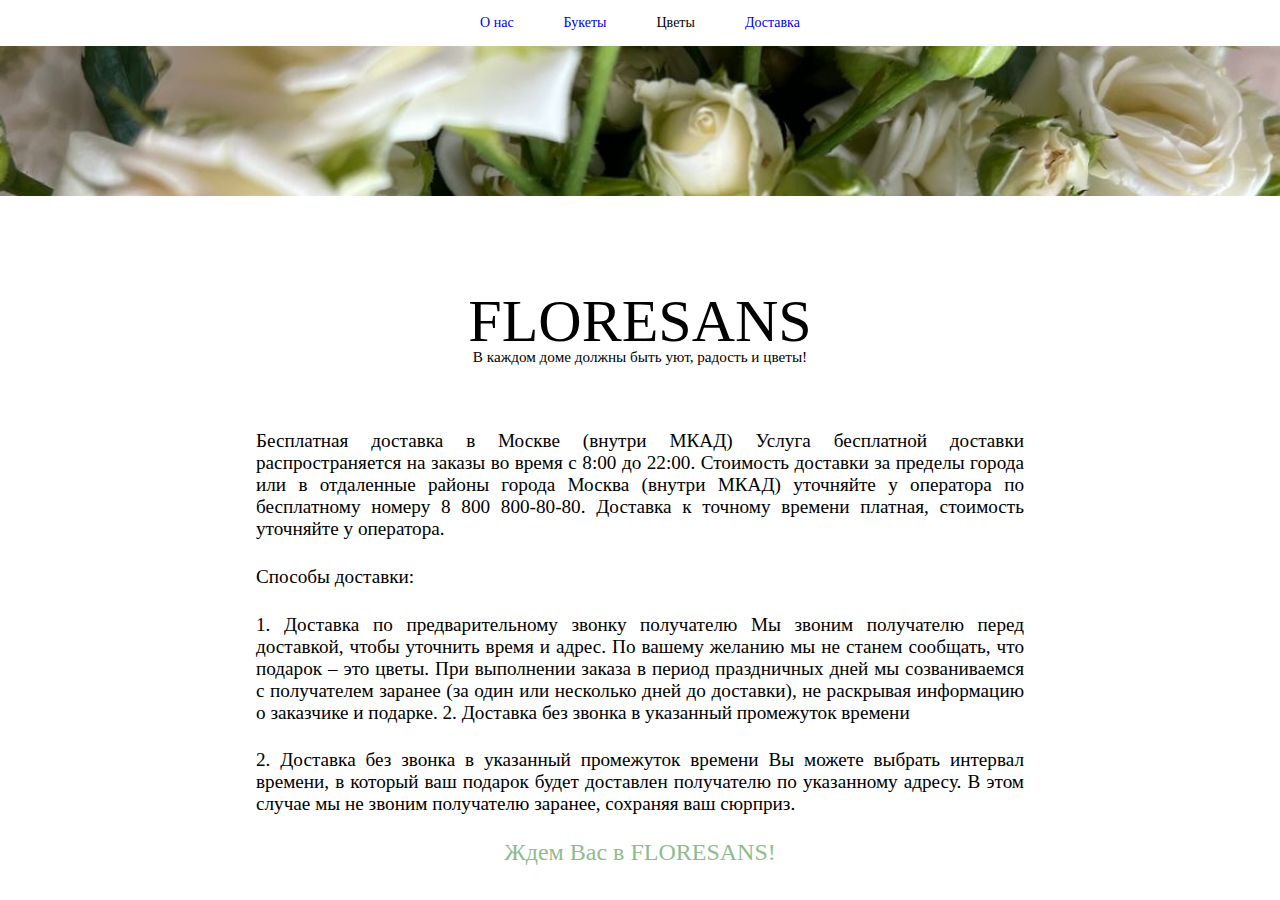
<file: delivery/delivery.html>
<!DOCTYPE html>
<html lang="en">
<head>
    <link href="delivery.css" rel="stylesheet">
    <meta charset="UTF-8">
    <meta name="viewport" content="width=device-width, initial-scale=1.0">
    <!--Библиотека jQuery-->
<script src="https://code.jquery.com/jquery-3.6.0.min.js"></script>

<!--Готовый скрипт корзины-->
<script defer src="https://lk.easynetshop.ru/frontend/v5/ens-d2212e03.js"></script>

<!--Стили элементов для корзины-->
<link href="https://lk.easynetshop.ru/frontend/v5/ens-d2212e03.css" rel="stylesheet">
    <title>delivery</title>
</head>
<body>
    
    <div class="desktop-1">

        <div class="nav_bar">
  
            <div class="drop" ><a href="/support/support.html">О нас</a></div>
  
            <div class="drop"><a href="/bouquets/bouquets.html">Букеты</a>
            </div>
  
            <div class="drop"><a >Цветы</a>
                <div class="nav_categories">
                    <div class="column1">
                        <a class="nav_links_action" href="/flowers/flowers_rose.html">Розы</a>
                        <a class="nav_links_advent" href="/flowers/flowers_pion.html">Пионы</a>
                        <a class="nav_links_race" href="/flowers/flowers_hrizantem.html">Хризантемы</a>
                        <a class="nav_links_fight" href="/flowers/flowers_lilia.html">Лилии</a>
                    </div>
  
                    <div class="column2">
                        <a class="nav_links_shooter" href="/flowers/flowers_tulpan.html">Тюльпаны</a>
                        <a class="nav_links_role" href="/flowers/flowers_gortenzia.html">Гортензии</a>
                        <a class="nav_links_horror" href="/flowers/flowers_gvozdica.html">Гвоздики</a>
                        <a class="nav_links_sport" href="/flowers/flowers_gladiolus.html">Гладиолусы</a>
                    </div>
                </div>
            </div>
          
            <div class="drop"><a href="/delivery/delivery.html">Доставка</a>
            </div>
  
        </div>
        <div class="linephoto">
        </div>
    

    <div class="divsub">
      <div class="subtitle">
        <a href="/index.html">FLORESANS</a>
      </div>

      <div class="phrase">
      <p> В каждом доме должны быть уют, радость и цветы! </p>
      </div>

      <div class=" about">
        <p> Бесплатная доставка в Москве (внутри МКАД)
            Услуга бесплатной доставки распространяется на заказы во время с 8:00 до 22:00.
            Стоимость доставки за пределы города или в отдаленные районы города Москва (внутри МКАД) 
            уточняйте у оператора по бесплатному номеру 8 800 800-80-80.
            Доставка к точному времени платная, стоимость уточняйте у оператора.</p>
      </div>

      <div class="about2">
        <p> Способы доставки:</p>
    </div>

    <div class="about3">
        <p> 1. Доставка по предварительному звонку получателю
            Мы звоним получателю перед доставкой, чтобы уточнить время и адрес. По вашему желанию мы не станем сообщать, что подарок – это цветы.
            При выполнении заказа в период праздничных дней мы созваниваемся с получателем заранее (за один или несколько дней до доставки), не раскрывая информацию о заказчике и подарке.
            2. Доставка без звонка в указанный промежуток времени</p>
    </div>
    <div class="about4">
        <p> 2. Доставка без звонка в указанный промежуток времени
            Вы можете выбрать интервал времени, в который ваш подарок будет доставлен получателю по указанному адресу.
            В этом случае мы не звоним получателю заранее, сохраняя ваш сюрприз.</p>
    </div>

    <div class="about5">
        <p> Ждем Вас в FLORESANS!</p>
    </div>
    </div>
        
      
</body>
</html>
</file>
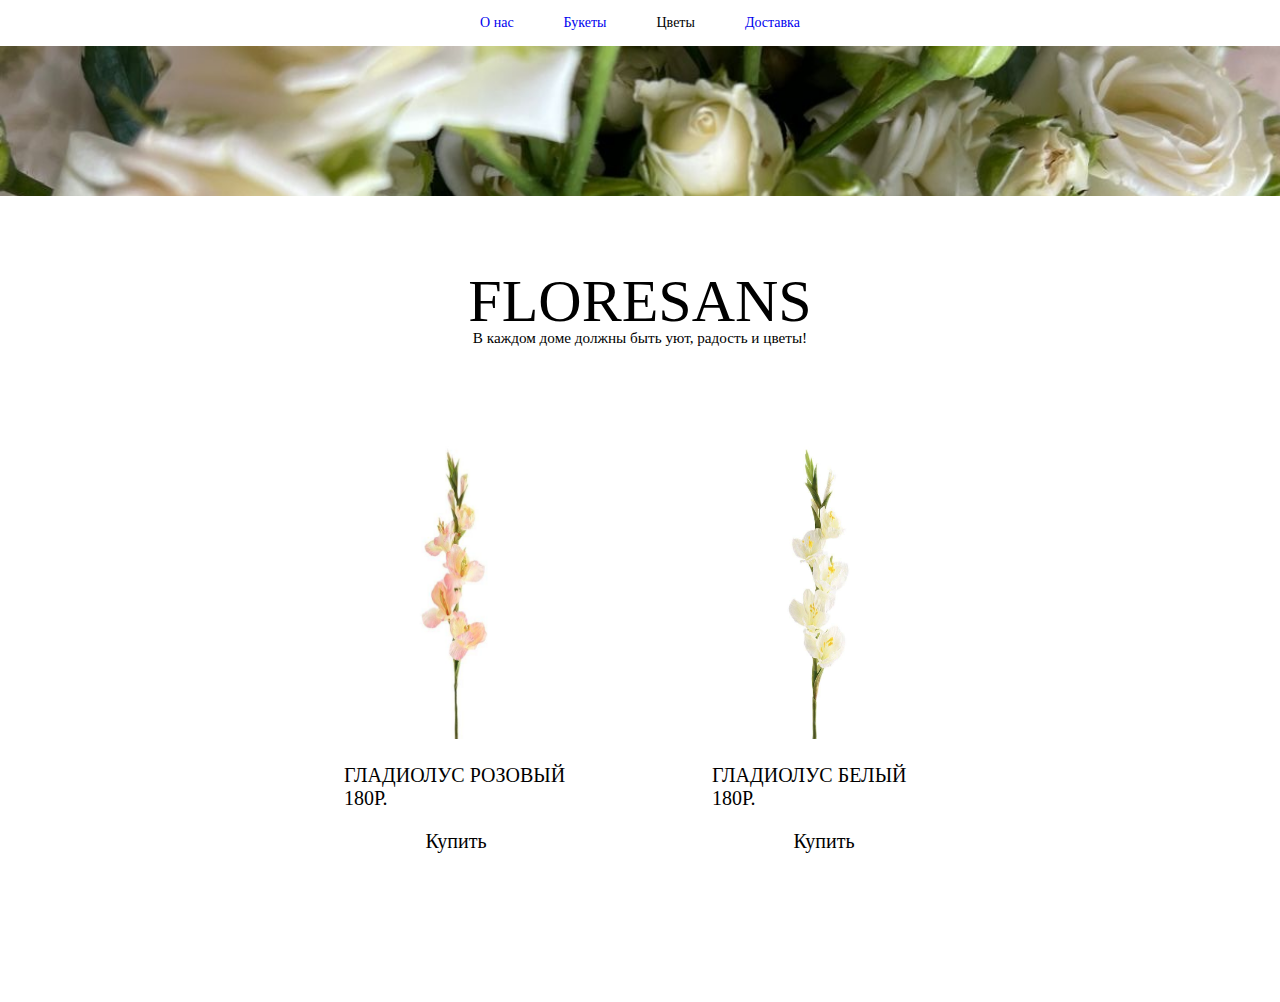
<file: flowers/flowers_gladiolus.html>
<!DOCTYPE html>
<html lang="ru">
<head>
    <meta charset="UTF-8">
    <link href="flower.css" rel="stylesheet">
    <meta name="viewport" content="width=device-width, initial-scale=1.0">
    <!--Библиотека jQuery-->
<script src="https://code.jquery.com/jquery-3.6.0.min.js"></script>

<!--Готовый скрипт корзины-->
<script defer src="https://lk.easynetshop.ru/frontend/v5/ens-d2212e03.js"></script>

<!--Стили элементов для корзины-->
<link href="https://lk.easynetshop.ru/frontend/v5/ens-d2212e03.css" rel="stylesheet">
    <title>Gladiolus</title>
</head>
<body>
    
    <div class="desktop-1">

        <div class="nav_bar">
  
            <div class="drop" ><a href="/support/support.html">О нас</a></div>
  
            <div class="drop"><a href="/bouquets/bouquets.html">Букеты</a>
            </div>
  
            <div class="drop"><a >Цветы</a>
                <div class="nav_categories">
                    <div class="column1">
                        <a class="nav_links_action" href="/flowers/flowers_rose.html">Розы</a>
                        <a class="nav_links_advent" href="/flowers/flowers_pion.html">Пионы</a>
                        <a class="nav_links_race" href="/flowers/flowers_hrizantem.html">Хризантемы</a>
                        <a class="nav_links_fight" href="/flowers/flowers_lilia.html">Лилии</a>
                    </div>
  
                    <div class="column2">
                        <a class="nav_links_shooter" href="/flowers/flowers_tulpan.html">Тюльпаны</a>
                        <a class="nav_links_role" href="/flowers/flowers_gortenzia.html">Гортензии</a>
                        <a class="nav_links_horror" href="/flowers/flowers_gvozdica.html">Гвоздики</a>
                        <a class="nav_links_sport" href="/flowers/flowers_gladiolus.html">Гладиолусы</a>
                    </div>
                </div>
            </div>
          
            <div class="drop"><a href="/delivery/delivery.html">Доставка</a>
            </div>
  
        </div>
        <div class="linephoto">
      </div>
      
  
      <div class="divsub">
        <div class="subtitle">
          <a href="/index.html">FLORESANS</a>
        </div>
  
        <div class="phrase">
        <p> В каждом доме должны быть уют, радость и цветы! </p>
        </div>
      
        <div class="p_catalog">
        
        <div class="frame-1">
          <div class="image">
            <a">
              <img class="photo"
              src="/main/f29.jpeg">
            </a>
            <p class="name">ГЛАДИОЛУС РОЗОВЫЙ<br>180Р.</p>
            <a class="btn-ens-action btn-ens-style" data-rel="d2212e03329121">Купить</a>
          </div>
        </div>
        
        <div class="frame-2">
          <div class="image">
            <a">
              <img class="photo"
              src="/main/f30.jpeg"
              >
            </a>
            <p class="name">ГЛАДИОЛУС БЕЛЫЙ<br>180Р.</p>
            <a class="btn-ens-action btn-ens-style" data-rel="d2212e03329121">Купить</a>
        </div>
     </div>
    </div>
    </div>
  
        <div class="linephoto2">
        </div>
  </body>
  </html>
</file>
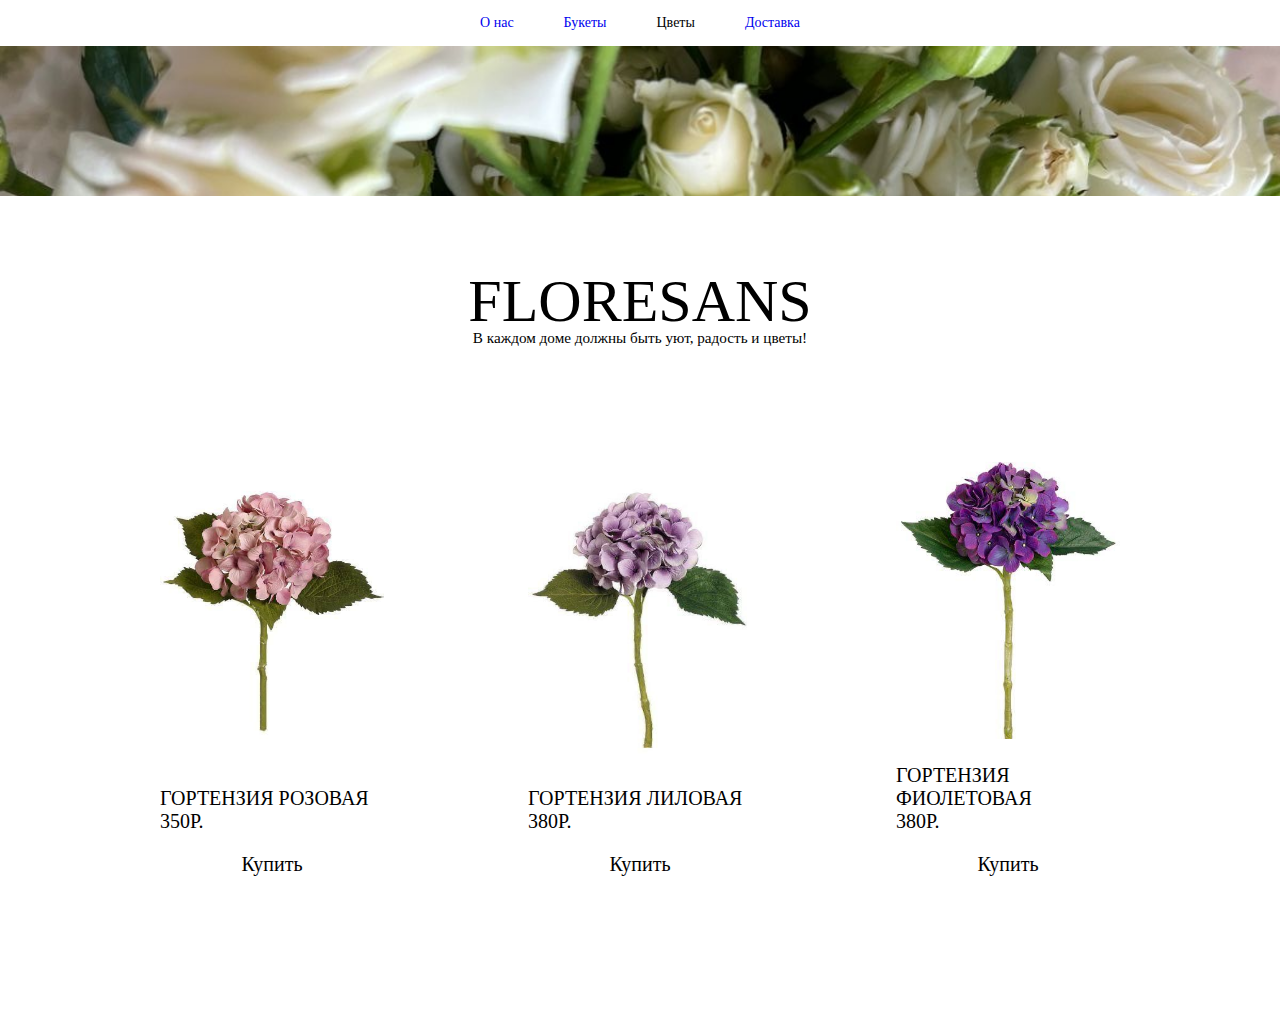
<file: flowers/flowers_gortenzia.html>
<!DOCTYPE html>
<html lang="ru">
<head>
    <meta charset="UTF-8">
    <link href="flower.css" rel="stylesheet">
    <meta name="viewport" content="width=device-width, initial-scale=1.0">
    <!--Библиотека jQuery-->
<script src="https://code.jquery.com/jquery-3.6.0.min.js"></script>

<!--Готовый скрипт корзины-->
<script defer src="https://lk.easynetshop.ru/frontend/v5/ens-d2212e03.js"></script>

<!--Стили элементов для корзины-->
<link href="https://lk.easynetshop.ru/frontend/v5/ens-d2212e03.css" rel="stylesheet">
    <title>Gortenzia</title>
</head>
<body>
    
    <div class="desktop-1">

        <div class="nav_bar">
  
            <div class="drop" ><a href="/support/support.html">О нас</a></div>
  
            <div class="drop"><a href="/bouquets/bouquets.html">Букеты</a>
            </div>
  
            <div class="drop"><a >Цветы</a>
                <div class="nav_categories">
                    <div class="column1">
                        <a class="nav_links_action" href="/flowers/flowers_rose.html">Розы</a>
                        <a class="nav_links_advent" href="/flowers/flowers_pion.html">Пионы</a>
                        <a class="nav_links_race" href="/flowers/flowers_hrizantem.html">Хризантемы</a>
                        <a class="nav_links_fight" href="/flowers/flowers_lilia.html">Лилии</a>
                    </div>
  
                    <div class="column2">
                        <a class="nav_links_shooter" href="/flowers/flowers_tulpan.html">Тюльпаны</a>
                        <a class="nav_links_role" href="/flowers/flowers_gortenzia.html">Гортензии</a>
                        <a class="nav_links_horror" href="/flowers/flowers_gvozdica.html">Гвоздики</a>
                        <a class="nav_links_sport" href="/flowers/flowers_gladiolus.html">Гладиолусы</a>
                    </div>
                </div>
            </div>
          
            <div class="drop"><a href="/delivery/delivery.html">Доставка</a>
            </div>
  
        </div>
        <div class="linephoto">
      </div>
      
  
      <div class="divsub">
        <div class="subtitle">
          <a href="/index.html">FLORESANS</a>
        </div>
  
        <div class="phrase">
        <p> В каждом доме должны быть уют, радость и цветы! </p>
        </div>
      
        <div class="p_catalog">
        
        <div class="frame-1">
          <div class="image">
            <a">
              <img class="photo"
              src="/main/f19.jpeg">
            </a>
            <p class="name">ГОРТЕНЗИЯ РОЗОВАЯ<br>350Р.</p>
            <a class="btn-ens-action btn-ens-style" data-rel="d2212e03329121">Купить</a>
          </div>
        </div>
        
        <div class="frame-2">
          <div class="image">
            <a">
              <img class="photo"
              src="/main/f20.jpeg"
              >
            </a>
            <p class="name">ГОРТЕНЗИЯ ЛИЛОВАЯ<br>380Р.</p>
            <a class="btn-ens-action btn-ens-style" data-rel="d2212e03329121">Купить</a>
        </div>
     </div>
     <div class="frame-2">
        <div class="image">
          <a">
            <img class="photo"
            src="/main/f21.jpeg"
            >
          </a>
          <p class="name">ГОРТЕНЗИЯ ФИОЛЕТОВАЯ<br>380Р.</p>
          <a class="btn-ens-action btn-ens-style" data-rel="d2212e03329121">Купить</a>
      </div>
   </div>
    </div>
    </div>
  
        <div class="linephoto2">
        </div>
  </body>
  </html>
</file>
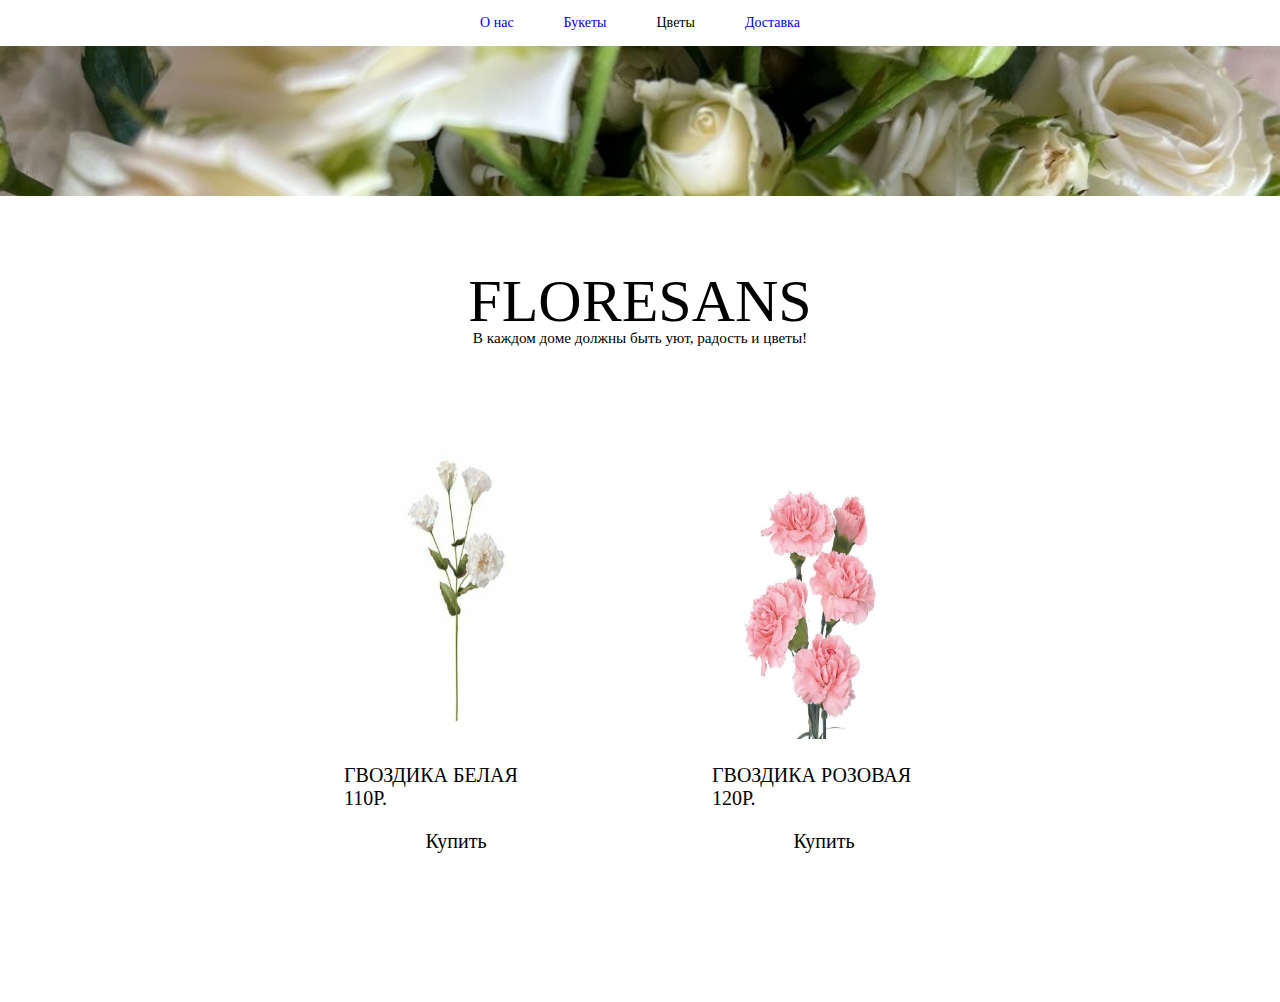
<file: flowers/flowers_gvozdica.html>
<!DOCTYPE html>
<html lang="ru">
<head>
    <meta charset="UTF-8">
    <link href="flower.css" rel="stylesheet">
    <meta name="viewport" content="width=device-width, initial-scale=1.0">
    <!--Библиотека jQuery-->
<script src="https://code.jquery.com/jquery-3.6.0.min.js"></script>

<!--Готовый скрипт корзины-->
<script defer src="https://lk.easynetshop.ru/frontend/v5/ens-d2212e03.js"></script>

<!--Стили элементов для корзины-->
<link href="https://lk.easynetshop.ru/frontend/v5/ens-d2212e03.css" rel="stylesheet">
    <title>Gvozdica</title>
</head>
<body>
    
    <div class="desktop-1">

        <div class="nav_bar">
  
            <div class="drop" ><a href="/support/support.html">О нас</a></div>
  
            <div class="drop"><a href="/bouquets/bouquets.html">Букеты</a>
            </div>
  
            <div class="drop"><a >Цветы</a>
                <div class="nav_categories">
                    <div class="column1">
                        <a class="nav_links_action" href="/flowers/flowers_rose.html">Розы</a>
                        <a class="nav_links_advent" href="/flowers/flowers_pion.html">Пионы</a>
                        <a class="nav_links_race" href="/flowers/flowers_hrizantem.html">Хризантемы</a>
                        <a class="nav_links_fight" href="/flowers/flowers_lilia.html">Лилии</a>
                    </div>
  
                    <div class="column2">
                        <a class="nav_links_shooter" href="/flowers/flowers_tulpan.html">Тюльпаны</a>
                        <a class="nav_links_role" href="/flowers/flowers_gortenzia.html">Гортензии</a>
                        <a class="nav_links_horror" href="/flowers/flowers_gvozdica.html">Гвоздики</a>
                        <a class="nav_links_sport" href="/flowers/flowers_gladiolus.html">Гладиолусы</a>
                    </div>
                </div>
            </div>
          
            <div class="drop"><a href="/delivery/delivery.html">Доставка</a>
            </div>
  
        </div>
        <div class="linephoto">
      </div>
      
      <div class="divsub">
        <div class="subtitle">
          <a href="/index.html">FLORESANS</a>
        </div>
  
        <div class="phrase">
        <p> В каждом доме должны быть уют, радость и цветы! </p>
        </div>
      
        <div class="p_catalog">
        
        <div class="frame-1">
          <div class="image">
            <a">
              <img class="photo"
              src="/main/f24.jpeg">
            </a>
            <p class="name">ГВОЗДИКА БЕЛАЯ<br>110Р.</p>
            <a class="btn-ens-action btn-ens-style" data-rel="d2212e03329121">Купить</a>
          </div>
        </div>
        
        <div class="frame-2">
          <div class="image">
            <a">
              <img class="photo"
              src="/main/f25.jpeg"
              >
            </a>
            <p class="name">ГВОЗДИКА РОЗОВАЯ<br>120Р.</p>
            <a class="btn-ens-action btn-ens-style" data-rel="d2212e03329121">Купить</a>
        </div>
     </div>
    </div>
    </div>
  
        <div class="linephoto2">
        </div>
  </body>
  </html>
</file>
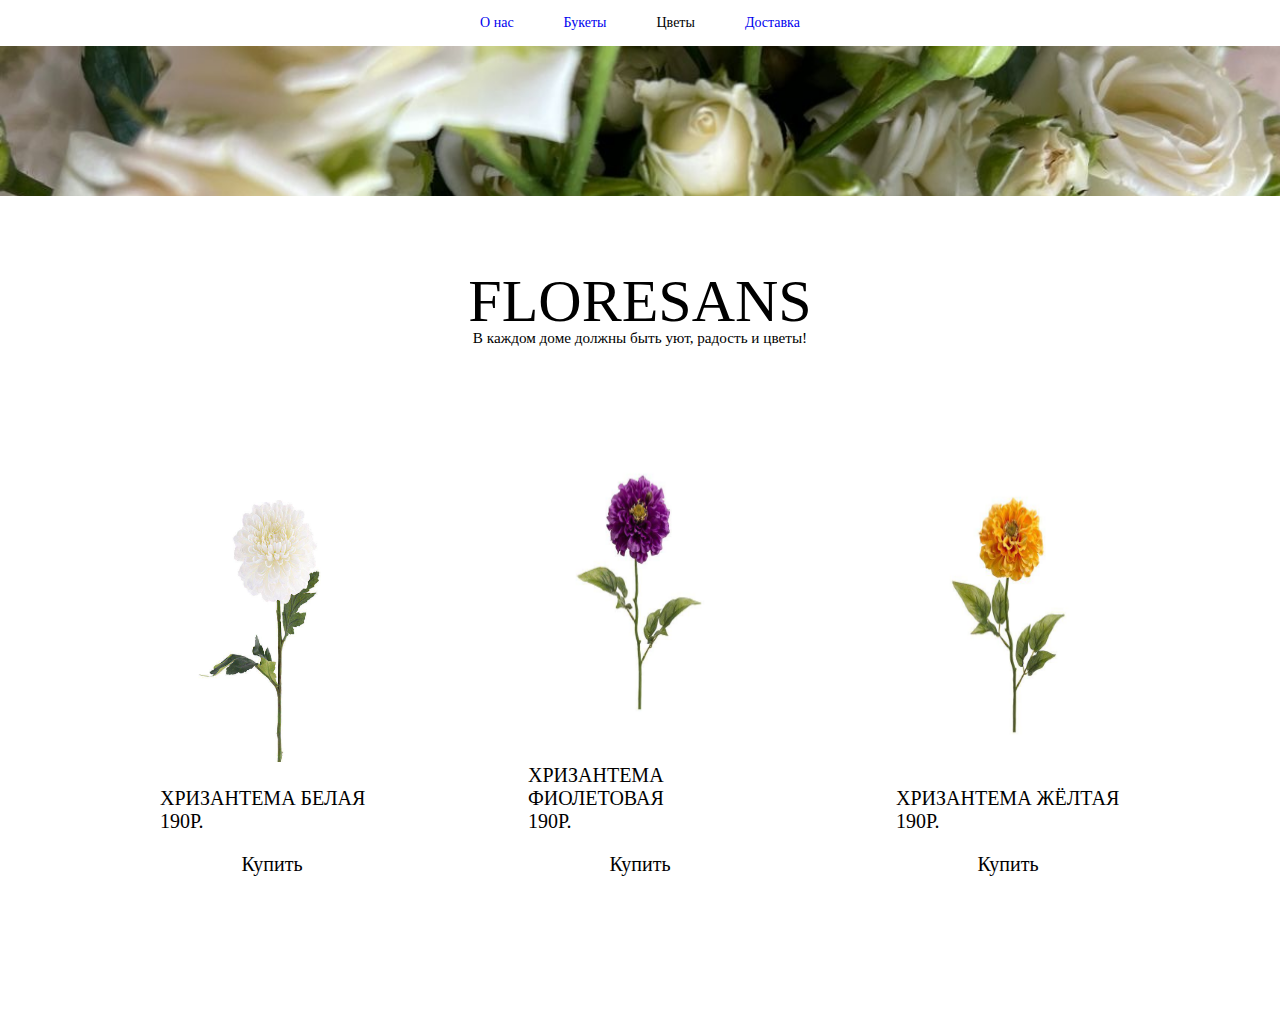
<file: flowers/flowers_hrizantem.html>
<!DOCTYPE html>
<html lang="ru">
<head>
    <meta charset="UTF-8">
    <link href="flower.css" rel="stylesheet">
    <meta name="viewport" content="width=device-width, initial-scale=1.0">
    <!--Библиотека jQuery-->
<script src="https://code.jquery.com/jquery-3.6.0.min.js"></script>

<!--Готовый скрипт корзины-->
<script defer src="https://lk.easynetshop.ru/frontend/v5/ens-d2212e03.js"></script>

<!--Стили элементов для корзины-->
<link href="https://lk.easynetshop.ru/frontend/v5/ens-d2212e03.css" rel="stylesheet">
    <title>Hrizantem</title>
</head>
<body>
    
    <div class="desktop-1">

        <div class="nav_bar">
  
            <div class="drop" ><a href="/support/support.html">О нас</a></div>
  
            <div class="drop"><a href="/bouquets/bouquets.html">Букеты</a>
            </div>
  
            <div class="drop"><a >Цветы</a>
                <div class="nav_categories">
                    <div class="column1">
                        <a class="nav_links_action" href="/flowers/flowers_rose.html">Розы</a>
                        <a class="nav_links_advent" href="/flowers/flowers_pion.html">Пионы</a>
                        <a class="nav_links_race" href="/flowers/flowers_hrizantem.html">Хризантемы</a>
                        <a class="nav_links_fight" href="/flowers/flowers_lilia.html">Лилии</a>
                    </div>
  
                    <div class="column2">
                        <a class="nav_links_shooter" href="/flowers/flowers_tulpan.html">Тюльпаны</a>
                        <a class="nav_links_role" href="/flowers/flowers_gortenzia.html">Гортензии</a>
                        <a class="nav_links_horror" href="/flowers/flowers_gvozdica.html">Гвоздики</a>
                        <a class="nav_links_sport" href="/flowers/flowers_gladiolus.html">Гладиолусы</a>
                    </div>
                </div>
            </div>
          
            <div class="drop"><a href="/delivery/delivery.html">Доставка</a>
            </div>
  
        </div>
        <div class="linephoto">
      </div>
      
  
      <div class="divsub">
        <div class="subtitle">
          <a href="/index.html">FLORESANS</a>
        </div>
  
        <div class="phrase">
        <p> В каждом доме должны быть уют, радость и цветы! </p>
        </div>
        
        <div class="p_catalog">
        
        <div class="frame-1">
          <div class="image">
            <a">
              <img class="photo"
              src="/main/f26.jpeg">
            </a>
            <p class="name">ХРИЗАНТЕМА БЕЛАЯ<br>190Р.</p>
            <a class="btn-ens-action btn-ens-style" data-rel="d2212e03329121">Купить</a>
          </div>
        </div>
        
        <div class="frame-2">
          <div class="image">
            <a">
              <img class="photo"
              src="/main/f27.jpeg"
              >
            </a>
            <p class="name">ХРИЗАНТЕМА ФИОЛЕТОВАЯ<br>190Р.</p>
            <a class="btn-ens-action btn-ens-style" data-rel="d2212e03329121">Купить</a>
        </div>
     </div>

        <div class="frame-3">
          <div class="image">
            <a>
              <img class="photo"
              src="/main/f28.jpeg"
              >
            </a>
            <p class="name">ХРИЗАНТЕМА ЖЁЛТАЯ<br>190Р.</p>
            <a class="btn-ens-action btn-ens-style" data-rel="d2212e03329121">Купить</a>
          </div>
        </div>
    </div>
    </div>
  
        <div class="linephoto2">
        </div>
  </body>
  </html>
</file>
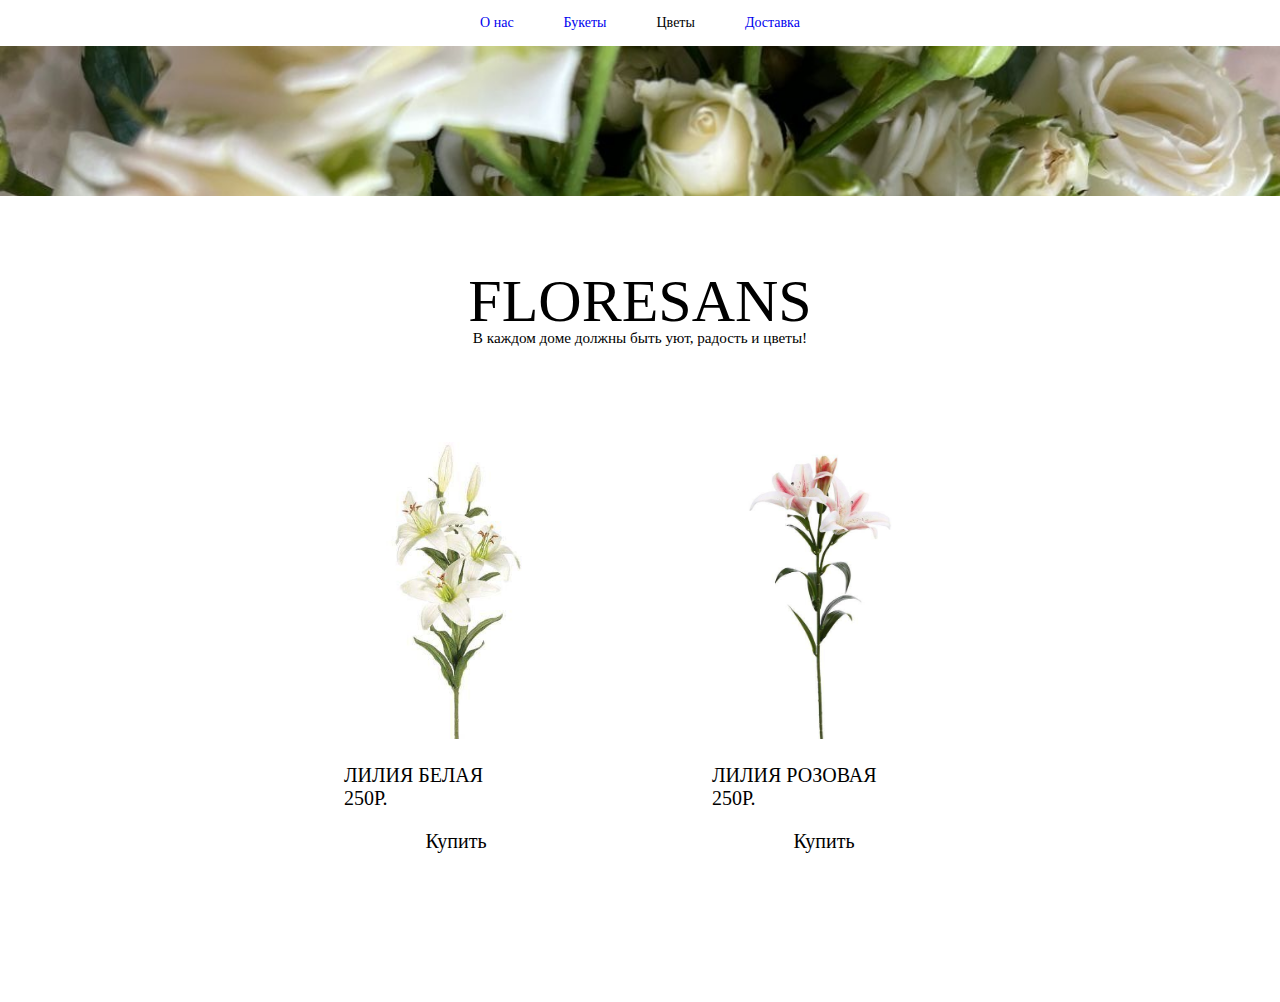
<file: flowers/flowers_lilia.html>
<!DOCTYPE html>
<html lang="ru">
<head>
    <meta charset="UTF-8">
    <link href="flower.css" rel="stylesheet">
    <meta name="viewport" content="width=device-width, initial-scale=1.0">
    <!--Библиотека jQuery-->
<script src="https://code.jquery.com/jquery-3.6.0.min.js"></script>

<!--Готовый скрипт корзины-->
<script defer src="https://lk.easynetshop.ru/frontend/v5/ens-d2212e03.js"></script>

<!--Стили элементов для корзины-->
<link href="https://lk.easynetshop.ru/frontend/v5/ens-d2212e03.css" rel="stylesheet">
    <title>Lilia</title>
</head>
<body>
    
    <div class="desktop-1">

        <div class="nav_bar">
  
            <div class="drop" ><a href="/support/support.html">О нас</a></div>
  
            <div class="drop"><a href="/bouquets/bouquets.html">Букеты</a>
            </div>
  
            <div class="drop"><a >Цветы</a>
                <div class="nav_categories">
                    <div class="column1">
                        <a class="nav_links_action" href="/flowers/flowers_rose.html">Розы</a>
                        <a class="nav_links_advent" href="/flowers/flowers_pion.html">Пионы</a>
                        <a class="nav_links_race" href="/flowers/flowers_hrizantem.html">Хризантемы</a>
                        <a class="nav_links_fight" href="/flowers/flowers_lilia.html">Лилии</a>
                    </div>
  
                    <div class="column2">
                        <a class="nav_links_shooter" href="/flowers/flowers_tulpan.html">Тюльпаны</a>
                        <a class="nav_links_role" href="/flowers/flowers_gortenzia.html">Гортензии</a>
                        <a class="nav_links_horror" href="/flowers/flowers_gvozdica.html">Гвоздики</a>
                        <a class="nav_links_sport" href="/flowers/flowers_gladiolus.html">Гладиолусы</a>
                    </div>
                </div>
            </div>
          
            <div class="drop"><a href="/delivery/delivery.html">Доставка</a>
            </div>
  
        </div>
        <div class="linephoto">
      </div>
      
  
      <div class="divsub">
        <div class="subtitle">
          <a href="/index.html">FLORESANS</a>
        </div>
  
        <div class="phrase">
        <p> В каждом доме должны быть уют, радость и цветы! </p>
        </div>
    
        <div class="p_catalog">
        
        <div class="frame-1">
          <div class="image">
            <a">
              <img class="photo"
              src="/main/f31.jpeg">
            </a>
            <p class="name">ЛИЛИЯ БЕЛАЯ<br>250Р.</p>
            <a class="btn-ens-action btn-ens-style" data-rel="d2212e03329121">Купить</a>
          </div>
        </div>
        
        <div class="frame-2">
          <div class="image">
            <a">
              <img class="photo"
              src="/main/f32.jpeg"
              >
            </a>
            <p class="name">ЛИЛИЯ РОЗОВАЯ<br>250Р.</p>
            <a class="btn-ens-action btn-ens-style" data-rel="d2212e03329121">Купить</a>
        </div>
     </div>
    </div>
    </div>
  
        <div class="linephoto2">
        </div>
  </body>
  </html>
</file>
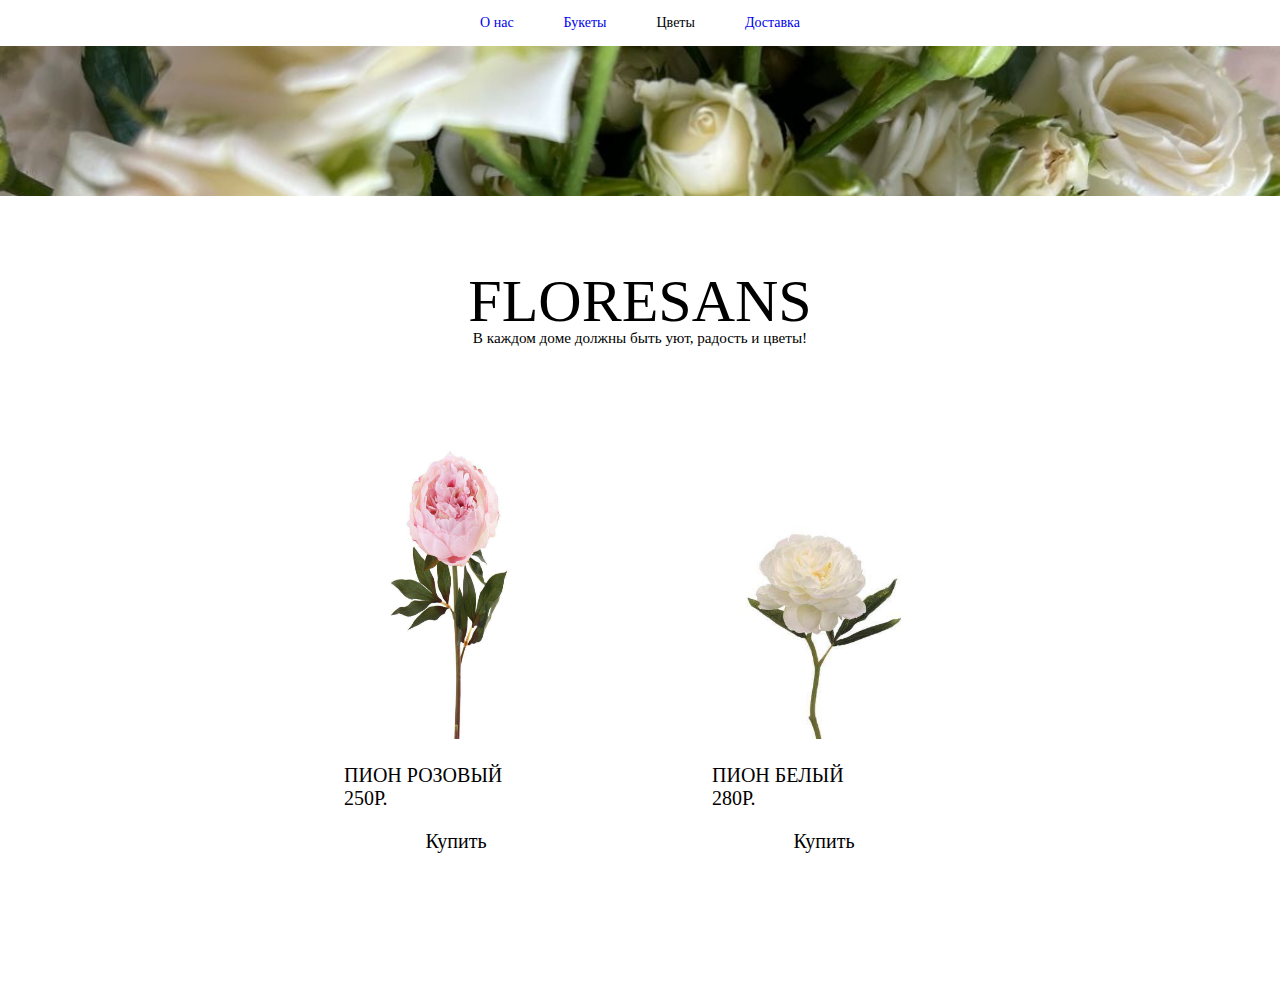
<file: flowers/flowers_pion.html>
<!DOCTYPE html>
<html lang="ru">
<head>
    <meta charset="UTF-8">
    <link href="flower.css" rel="stylesheet">
    <meta name="viewport" content="width=device-width, initial-scale=1.0">
    <!--Библиотека jQuery-->
<script src="https://code.jquery.com/jquery-3.6.0.min.js"></script>

<!--Готовый скрипт корзины-->
<script defer src="https://lk.easynetshop.ru/frontend/v5/ens-d2212e03.js"></script>

<!--Стили элементов для корзины-->
<link href="https://lk.easynetshop.ru/frontend/v5/ens-d2212e03.css" rel="stylesheet">
    <title>Pion</title>
</head>
<body>
    
    <div class="desktop-1">

        <div class="nav_bar">
  
            <div class="drop" ><a href="/support/support.html">О нас</a></div>
  
            <div class="drop"><a href="/bouquets/bouquets.html">Букеты</a>
            </div>
  
            <div class="drop"><a >Цветы</a>
                <div class="nav_categories">
                    <div class="column1">
                        <a class="nav_links_action" href="/flowers/flowers_rose.html">Розы</a>
                        <a class="nav_links_advent" href="/flowers/flowers_pion.html">Пионы</a>
                        <a class="nav_links_race" href="/flowers/flowers_hrizantem.html">Хризантемы</a>
                        <a class="nav_links_fight" href="/flowers/flowers_lilia.html">Лилии</a>
                    </div>
  
                    <div class="column2">
                        <a class="nav_links_shooter" href="/flowers/flowers_tulpan.html">Тюльпаны</a>
                        <a class="nav_links_role" href="/flowers/flowers_gortenzia.html">Гортензии</a>
                        <a class="nav_links_horror" href="/flowers/flowers_gvozdica.html">Гвоздики</a>
                        <a class="nav_links_sport" href="/flowers/flowers_gladiolus.html">Гладиолусы</a>
                    </div>
                </div>
            </div>
          
            <div class="drop"><a href="/delivery/delivery.html">Доставка</a>
            </div>
  
        </div>
        <div class="linephoto">
      </div>
      
  
      <div class="divsub">
        <div class="subtitle">
          <a href="/index.html">FLORESANS</a>
        </div>
  
        <div class="phrase">
        <p> В каждом доме должны быть уют, радость и цветы! </p>
        </div>
        
        <div class="p_catalog">
        
        <div class="frame-1">
          <div class="image">
            <a">
              <img class="photo"
              src="/main/f22.jpeg">
            </a>
            <p class="name">ПИОН РОЗОВЫЙ<br>250Р.</p>
            <a class="btn-ens-action btn-ens-style" data-rel="d2212e03329121">Купить</a>
          </div>
        </div>
        
        <div class="frame-2">
          <div class="image">
            <a">
              <img class="photo"
              src="/main/f23.jpeg"
              >
            </a>
            <p class="name">ПИОН БЕЛЫЙ<br>280Р.</p>
            <a class="btn-ens-action btn-ens-style" data-rel="d2212e03329121">Купить</a>
        </div>
     </div>
    </div>
    </div>
  
        <div class="linephoto2">
        </div>
  </body>
  </html>
</file>
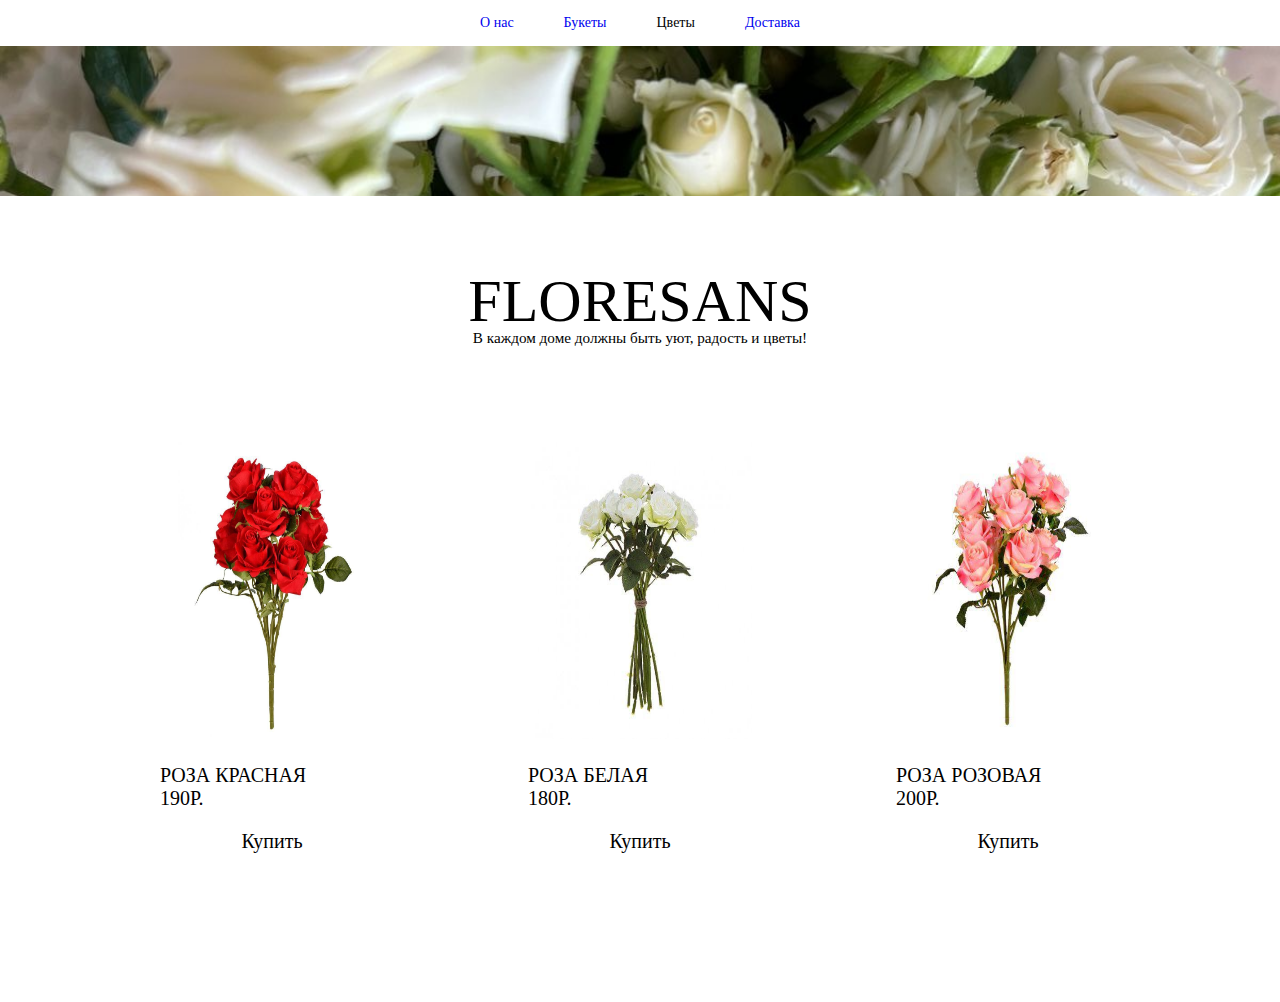
<file: flowers/flowers_rose.html>
<!DOCTYPE html>
<html lang="ru">
<head>
    <meta charset="UTF-8">
    <link href="flower.css" rel="stylesheet">
    <meta name="viewport" content="width=device-width, initial-scale=1.0">
    <!--Библиотека jQuery-->
<script src="https://code.jquery.com/jquery-3.6.0.min.js"></script>

<!--Готовый скрипт корзины-->
<script defer src="https://lk.easynetshop.ru/frontend/v5/ens-d2212e03.js"></script>

<!--Стили элементов для корзины-->
<link href="https://lk.easynetshop.ru/frontend/v5/ens-d2212e03.css" rel="stylesheet">
    <title>Rose</title>
</head>
<body>
    
    <div class="desktop-1">

        <div class="nav_bar">
  
            <div class="drop" ><a href="/support/support.html">О нас</a></div>
  
            <div class="drop"><a href="/bouquets/bouquets.html">Букеты</a>
            </div>
  
            <div class="drop"><a >Цветы</a>
                <div class="nav_categories">
                    <div class="column1">
                        <a class="nav_links_action" href="/flowers/flowers_rose.html">Розы</a>
                        <a class="nav_links_advent" href="/flowers/flowers_pion.html">Пионы</a>
                        <a class="nav_links_race" href="/flowers/flowers_hrizantem.html">Хризантемы</a>
                        <a class="nav_links_fight" href="/flowers/flowers_lilia.html">Лилии</a>
                    </div>
  
                    <div class="column2">
                        <a class="nav_links_shooter" href="/flowers/flowers_tulpan.html">Тюльпаны</a>
                        <a class="nav_links_role" href="/flowers/flowers_gortenzia.html">Гортензии</a>
                        <a class="nav_links_horror" href="/flowers/flowers_gvozdica.html">Гвоздики</a>
                        <a class="nav_links_sport" href="/flowers/flowers_gladiolus.html">Гладиолусы</a>
                    </div>
                </div>
            </div>
          
            <div class="drop"><a href="/delivery/delivery.html">Доставка</a>
            </div>
  
        </div>
        <div class="linephoto">
      </div>
      
  
      <div class="divsub">
        <div class="subtitle">
          <a href="/index.html">FLORESANS</a>
        </div>
  
        <div class="phrase">
        <p> В каждом доме должны быть уют, радость и цветы! </p>
        </div>
    
        <div class="p_catalog">
        
        <div class="frame-1">
          <div class="image">
            <a">
              <img class="photo"
              src="/main/f16.jpeg">
            </a>
            <p class="name">РОЗА КРАСНАЯ<br>190Р.</p>
            <a class="btn-ens-action btn-ens-style" data-rel="d2212e03329121">Купить</a>
          </div>
        </div>
    
        
        <div class="frame-2">
          <div class="image">
            <a">
              <img class="photo"
              src="/main/f17.jpeg"
              >
            </a>
            <p class="name">РОЗА БЕЛАЯ<br>180Р.</p>
            <a class="btn-ens-action btn-ens-style" data-rel="d2212e03329121">Купить</a>
        </div>
     </div>

        <div class="frame-3">
          <div class="image">
            <a">
              <img class="photo"
              src="/main/f18.jpeg"
              >
            </a>
            <p class="name">РОЗА РОЗОВАЯ<br>200Р.</p>
            <a class="btn-ens-action btn-ens-style" data-rel="d2212e03329121">Купить</a>
          </div>
        </div>
    </div>
    </div>
  
        <div class="linephoto2">
        </div>
  </body>
  </html>
</file>
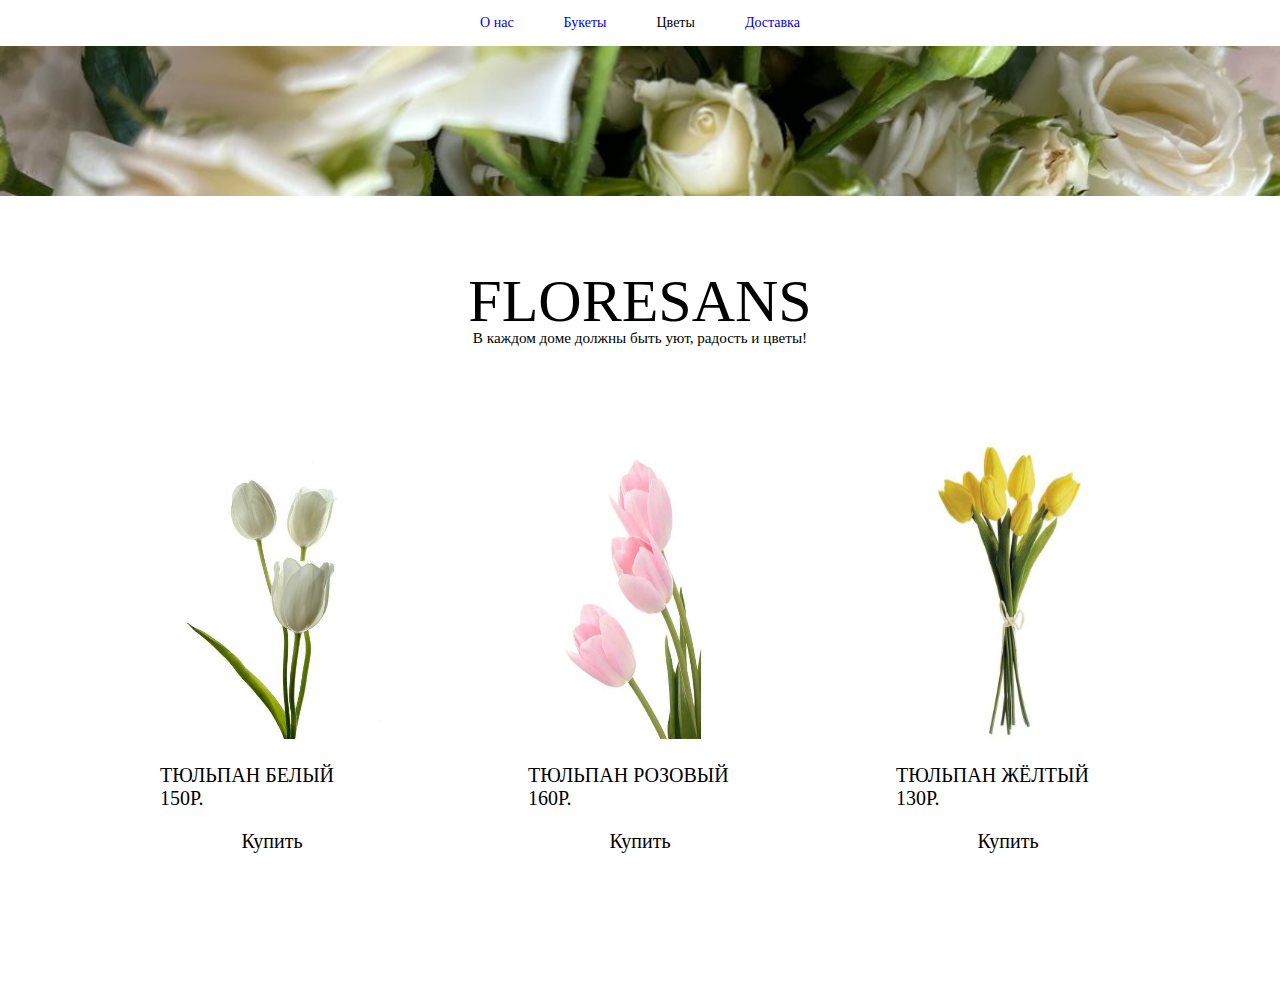
<file: flowers/flowers_tulpan.html>
<!DOCTYPE html>
<html lang="ru">
<head>
    <meta charset="UTF-8">
    <link href="flower.css" rel="stylesheet">
    <meta name="viewport" content="width=device-width, initial-scale=1.0">
    <!--Библиотека jQuery-->
<script src="https://code.jquery.com/jquery-3.6.0.min.js"></script>

<!--Готовый скрипт корзины-->
<script defer src="https://lk.easynetshop.ru/frontend/v5/ens-d2212e03.js"></script>

<!--Стили элементов для корзины-->
<link href="https://lk.easynetshop.ru/frontend/v5/ens-d2212e03.css" rel="stylesheet">
    <title>Tulpan</title>
</head>
<body>
    
    <div class="desktop-1">

        <div class="nav_bar">
  
            <div class="drop" ><a href="/support/support.html">О нас</a></div>
  
            <div class="drop"><a href="/bouquets/bouquets.html">Букеты</a>
            </div>
  
            <div class="drop"><a >Цветы</a>
                <div class="nav_categories">
                    <div class="column1">
                        <a class="nav_links_action" href="/flowers/flowers_rose.html">Розы</a>
                        <a class="nav_links_advent" href="/flowers/flowers_pion.html">Пионы</a>
                        <a class="nav_links_race" href="/flowers/flowers_hrizantem.html">Хризантемы</a>
                        <a class="nav_links_fight" href="/flowers/flowers_lilia.html">Лилии</a>
                    </div>
  
                    <div class="column2">
                        <a class="nav_links_shooter" href="/flowers/flowers_tulpan.html">Тюльпаны</a>
                        <a class="nav_links_role" href="/flowers/flowers_gortenzia.html">Гортензии</a>
                        <a class="nav_links_horror" href="/flowers/flowers_gvozdica.html">Гвоздики</a>
                        <a class="nav_links_sport" href="/flowers/flowers_gladiolus.html">Гладиолусы</a>
                    </div>
                </div>
            </div>
          
            <div class="drop"><a href="/delivery/delivery.html">Доставка</a>
            </div>
  
        </div>
        <div class="linephoto">
      </div>
      
  
      <div class="divsub">
        <div class="subtitle">
          <a href="/index.html">FLORESANS</a>
        </div>
  
        <div class="phrase">
        <p> В каждом доме должны быть уют, радость и цветы! </p>
        </div>

        <div class="p_catalog">
        
        <div class="frame-1">
          <div class="image">
            <a">
              <img class="photo"
              src="/main/f13.jpeg">
            </a>
            <p class="name">ТЮЛЬПАН БЕЛЫЙ<br>150Р.</p>
            <a class="btn-ens-action btn-ens-style" data-rel="d2212e03329121">Купить</a>
          </div>
        </div>
        
        <div class="frame-2">
          <div class="image">
            <a>
              <img class="photo"
              src="/main/f14.jpeg"
              >
            </a>
            <p class="name">ТЮЛЬПАН РОЗОВЫЙ<br>160Р.</p>
            <a class="btn-ens-action btn-ens-style" data-rel="d2212e03329121">Купить</a>
        </div>
     </div>

        <div class="frame-3">
          <div class="image">
            <a">
              <img class="photo"
              src="/main/f15.jpeg"
              >
            </a>
            <p class="name">ТЮЛЬПАН ЖЁЛТЫЙ<br>130Р.</p>
            <a class="btn-ens-action btn-ens-style" data-rel="d2212e03329121">Купить</a>
          </div>
        </div>
    </div>
    </div>
  
        <div class="linephoto2">
        </div>
  </body>
  </html>
</file>
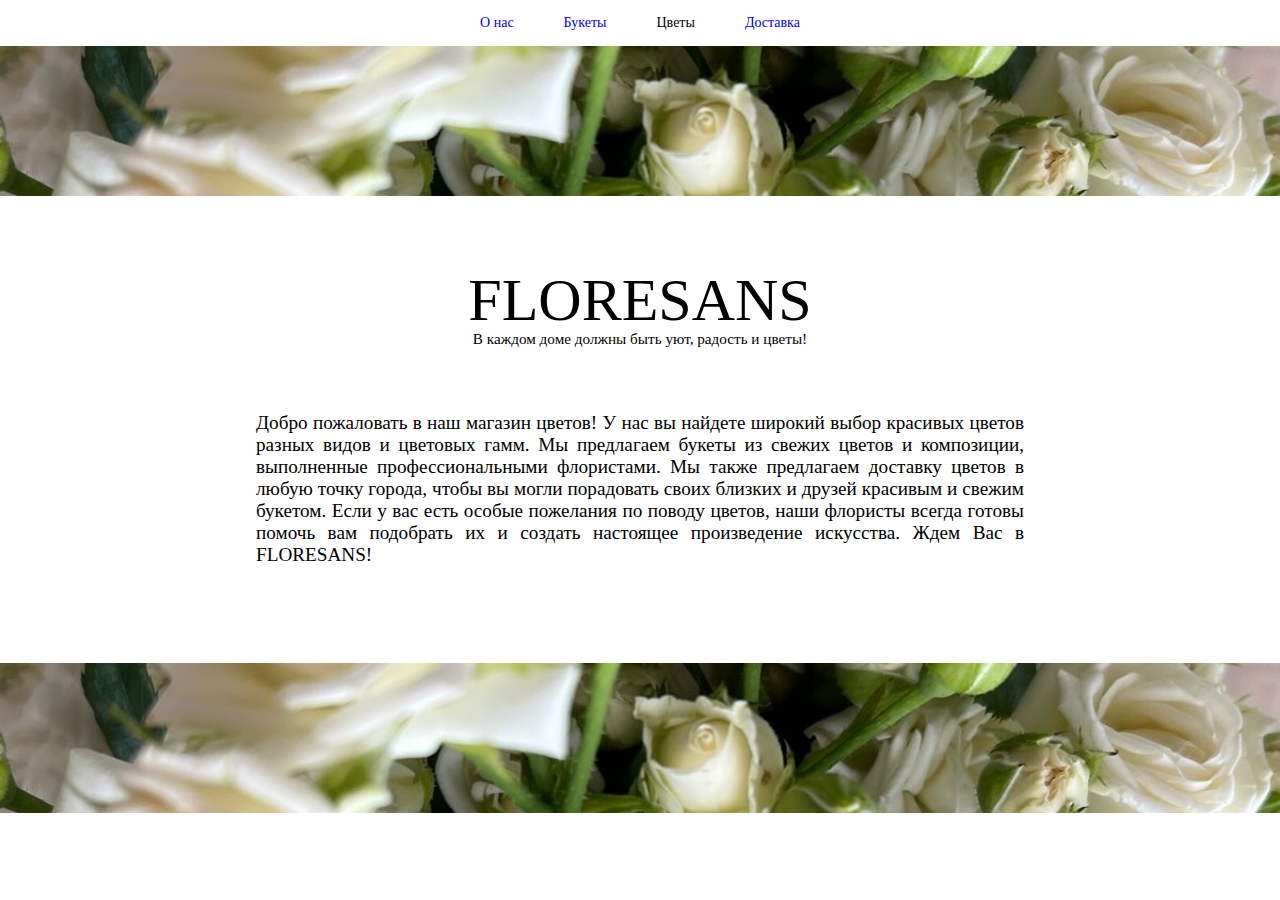
<file: support/support.html>
<!DOCTYPE html>
<html lang="en">
<head>
    <link href="support.css" rel="stylesheet">
    <meta charset="UTF-8">
    <meta name="viewport" content="width=device-width, initial-scale=1.0">
    <!--Библиотека jQuery-->
<script src="https://code.jquery.com/jquery-3.6.0.min.js"></script>

<!--Готовый скрипт корзины-->
<script defer src="https://lk.easynetshop.ru/frontend/v5/ens-d2212e03.js"></script>

<!--Стили элементов для корзины-->
<link href="https://lk.easynetshop.ru/frontend/v5/ens-d2212e03.css" rel="stylesheet">
    <title>support</title>
</head>
<body>
    
    <div class="desktop-1">

      <div class="nav_bar">

          <div class="drop" ><a href="/support/support.html">О нас</a></div>

          <div class="drop"><a href="/bouquets/bouquets.html">Букеты</a>
          </div>

          <div class="drop"><a >Цветы</a>
              <div class="nav_categories">
                  <div class="column1">
                    <a class="nav_links_action" href="/flowers/flowers_rose.html">Розы</a>
                    <a class="nav_links_advent" href="/flowers/flowers_pion.html">Пионы</a>
                    <a class="nav_links_race" href="/flowers/flowers_hrizantem.html">Хризантемы</a>
                    <a class="nav_links_fight" href="/flowers/flowers_lilia.html">Лилии</a>
                </div>

                <div class="column2">
                    <a class="nav_links_shooter" href="/flowers/flowers_tulpan.html">Тюльпаны</a>
                    <a class="nav_links_role" href="/flowers/flowers_gortenzia.html">Гортензии</a>
                    <a class="nav_links_horror" href="/flowers/flowers_gvozdica.html">Гвоздики</a>
                    <a class="nav_links_sport" href="/flowers/flowers_gladiolus.html">Гладиолусы</a>
                  </div>
              </div>
          </div>
        
          <div class="drop"><a href="/delivery/delivery.html">Доставка</a>
          </div>

      </div>
      <div class="linephoto">
    </div>
    

    <div class="divsub">
      <div class="subtitle">
        <a href="/index.html">FLORESANS</a>
      </div>

      <div class="phrase">
      <p> В каждом доме должны быть уют, радость и цветы! </p>
      </div>

      <div class=" about">
        <p> Добро пожаловать в наш магазин цветов! 
            У нас вы найдете широкий выбор красивых цветов разных видов и цветовых гамм. 
            Мы предлагаем букеты из свежих цветов и композиции, выполненные профессиональными флористами.
            Мы также предлагаем доставку цветов в любую точку города, чтобы вы могли порадовать своих близких и друзей 
            красивым и свежим букетом. Если у вас есть особые пожелания по поводу цветов, наши флористы всегда готовы помочь 
            вам подобрать их и создать настоящее произведение искусства. Ждем Вас в FLORESANS!</p>
      </div>
    </div>
      <div class="linephoto2">
      </div>
    
</body>
</html>
</file>
<file: delivery/delivery.css>
.linephoto {
    background-image: url("/photo/linebar.jpg");
    background-size:cover;
    width: 100%;
    height: 150px;
}

.divsub {
    margin-top: 100px;
    margin-left: auto;
    margin-right: auto;
}
.subtitle {
    /* border-radius: 45px;
    background-color: #6352ca;
    height: 50px;
    width: 1200px; */
    color: black;  
}

.subtitle a {
    display: block;
    margin-left: auto;
    margin-right: auto;
    line-height: 50px;
    text-align: center;
    /* font-family: Saytag; */
    font-style: normal;
    font-size: 60px;
    text-align: center;
    color: rgb(0, 0, 0);
    text-decoration: none;
    text-align: center;
}

.line1 {
    text-align: center;
}


.text_end1, .text_end2 a, .text_end2 {
    text-align: center;
    text-decoration: none;
    color: aliceblue;
}

.box {
    position:absolute;
    width: 100px;
    height: 100px;
    background-color: red;
    position: absolute;
    top: 0;
    left: 0;
}

.phrase {
    text-align: center;
    font-family:Cambria, Cochin, Georgia, Times, 'Times New Roman', serif;
    font-size: 95%;
    margin-top: -1%;
    
}

.phrase1 {
    text-align: center;
    margin-top: 4%;
    font-size: 140%;
    font-family:Cambria, Cochin, Georgia, Times, 'Times New Roman', serif;
    margin-bottom: 0%;
    color:darkseagreen;
}

.about{
    text-align: center;
    margin-left: 20%;
    margin-right: 20%;
    font-size: 120%;
    text-align: justify;
    margin-top: 5%;
}


.desktop-1 {
    /* background-image: url('/photo/фон/1703.jpg'); */
    /* background-size: cover;
    background-repeat: no-repeat; */
    display: flex;
    flex-direction: column;
    align-items: flex-start;
    width: 100%;
    height: auto;
    position: absolute;
    top: 0;
    left: 0;
}

.nav_bar {
    width: 100%;
    display: inline-flex;
    line-height: 45px;
    height: 46px;
    background-repeat: no-repeat;
    background-size: 100%;
    position: -webkit-sticky;
    position: sticky;
    z-index: 3;
    top: 0;
    padding: 0;
    justify-content:center;
    font-family: Radiotechnika;
    font-size: 14px;
    background: rgba(255, 255, 255);
    /* background-image: url("../photo/1700."); */
    background-size:auto;
    background-repeat: no-repeat;
}

.nav_bar a:not(.the-best-games) {
    display: inline-flex;
    width: 100%;
    line-height: 44px;
    float: center;
    text-align: center;
    text-decoration: none;
}

.nav_links_action, .nav_links_advent, .nav_links_race, .nav_links_fight, 
.nav_links_shooterm, .nav_links_role, .nav_links_horror, .nav_links_sport{
    color: black;
}

.drop {
    text-align: center;
    margin-right: 25px;
    margin-left: 25px;
    color: black;
}

.divtitle {
    position: absolute;
    width: 350px;
    height: 40px;
    left: 2%;
    right: 10%;
    border-radius: 45px;
    background-color: #f69e63;
    z-index: 4;
    top: 3px;
}

.title {
    border-radius: 45px;
    position: sticky;
    z-index: 4;
    top: 0px;
}

.the-best-games {
    font-weight: 400;
    line-height: 0;
    text-align: center;
    font-family: Kiwi Maru;
    font-style: normal;
    font-size: 20px;
    text-align: center;
    margin-left: 75px;
    color: aliceblue;
    text-decoration: none;
}

.nav_store, .nav_society, .nav_new_interest,
.nav_categories, .nav_news, .nav_sup, .nav_about {
    width: 400px;
    display: none;
    position:absolute;
    font-family: Radiotechnika;
    font-size: 12px;
    animation-name: nav_anim;
    animation-duration: 0.3s;
    animation-timing-function:cubic-bezier();
    background-color:rgba(250, 250, 250, 0.934);
    border-radius: 45px;
    
}

.drop a:visited {
    color: black;
}

.nav_store {
    margin-left: -90px;
}

.nav_society {
    margin-left: -70px;
}

.nav_new_interest {
    margin-left: -80px;
}

.nav_categories {
    margin-left: -80px;
}

.nav_news {
    margin-left: -80px;
}

.nav_sup {
    margin-left: -50px;
}

.nav_about {
    margin-left: -80px;
}


.drop:hover .nav_store {
    display: block;
    transition-duration: 500ms;
}

.nav_links {
    display: inline-block;
    margin-left: 50px;
    margin-right: 50px;
}

.nav_links_store-main, .nav_links_store-rec, .nav_links_store-news {
    display: inline-block;
    margin-left: 90px;
    margin-right: 50px;
}

.nav_links_soc-main, .nav_links_soc-disc {
    margin-left: 70px;
}

.nav_links_int-lead, .nav_links_int-pop, .nav_links_int-new,
.nav_links_int-fut {
    margin-left: 80px;
}


.column1 {
    position: absolute;
    margin-left: 220px;
}
.column2 {
    margin-left: 80px;
}

.drop:hover .nav_society,  .drop:hover .nav_new_interest, 
.drop:hover .nav_categories, .drop:hover .nav_news, 
.drop:hover .nav_sup, .drop:hover .nav_about{
    display: block;
}

.about2 {
    text-align: center;
    margin-left: 20%;
    margin-right: 20%;
    font-size: 120%;
    text-align: justify;
    margin-top: 2%;
}
.about3 {
    text-align: center;
    margin-left: 20%;
    margin-right: 20%;
    font-size: 120%;
    text-align: justify;
    margin-top: 2%;
}

.about4 {
    text-align: center;
    margin-left: 20%;
    margin-right: 20%;
    font-size: 120%;
    text-align: justify;
    margin-top: 2%;
}
.about5 {
    text-align: center;
    font-size: 150%;
    color:darkseagreen;
}
</file>
<file: flowers/flower.css>
.linephoto {
    background-image: url("/photo/linebar.jpg");
    background-size:cover;
    width: 100%;
    height: 150px;
}


.p_catalog {
    display: inline-block;
    text-align: center;
    width: 1200px;
    /* margin-left: auto;
    margin-right: auto; */
    margin-top: 0%;
    margin-bottom: 0%;
}

.p_catalog img {
    width:224px;
    height: 297px;
}

.frame-1, .frame-2, .frame-3 {
    display:inline-block;
    margin-left: 70px;
    margin-right: 70px;
    margin-top: 80px;
}

.image {
    height: 10px;
    text-align: center;
    color: black;
    font-size: 20px;
    font-style: normal;
    line-height: normal;
    /* margin-left: auto;
    margin-right: auto; */
    
}

.frame-1:hover,
.frame-2:hover,
.frame-3:hover,
.frame-4:hover,
.frame-5:hover,
.frame-6:hover,
.frame-7:hover,
.frame-8:hover,
.frame-9:hover,
.frame-10:hover,
.frame-11:hover,
.frame-12:hover
 {
    -webkit-transform: scale(1.2);
    -ms-transform: scale(1.2);
    transform: translateY(-40px);
    transition: 0.7s;
}


.name {
    width: 224px;
    text-align: left;
}

.p_catalog {
    margin-bottom: 150px;
    /* text-align: center; */
}

.p_catalog div {
    /* font-family: Kiwi Maru; */
    cursor: pointer;
    opacity: 1;
    transition: 0.5s;
    
}

.photo {
    position: relative;
    background-position-x: center;
    z-index: 1;
}

.divsub {
    margin-top: 80px;
    margin-left: auto;
    margin-right: auto;
}
.subtitle {
    /* border-radius: 45px;
    background-color: #6352ca;
    height: 50px;
    width: 1200px; */
    color: black;  
}

.subtitle a {
    display: block;
    margin-left: auto;
    margin-right: auto;
    line-height: 50px;
    text-align: center;
    /* font-family: Saytag; */
    font-style: normal;
    font-size: 60px;
    text-align: center;
    color: rgb(0, 0, 0);
    text-decoration: none;
    text-align: center;
}

.end {
    margin-top: 50px;
    height: 135px;
    width: 100%;
    background-color:darkseagreen;
    font-size: 18px;
    text-decoration: none
}

.line1 {
    text-align: center;
}


.text_end1, .text_end2 a, .text_end2 {
    text-align: center;
    text-decoration: none;
    color: aliceblue;
}

.box {
    position:absolute;
    width: 100px;
    height: 100px;
    background-color: red;
    position: absolute;
    top: 0;
    left: 0;
}

.phrase {
    text-align: center;
    font-family:Cambria, Cochin, Georgia, Times, 'Times New Roman', serif;
    font-size: 95%;
    margin-top: -1%;
    
}

.phrase1 {
    text-align: center;
    margin-top: 4%;
    font-size: 140%;
    font-family:Cambria, Cochin, Georgia, Times, 'Times New Roman', serif;
    margin-bottom: 0%;
    color:darkseagreen;
}

.desktop-1 {
    /* background-image: url('/photo/фон/1703.jpg'); */
    /* background-size: cover;
    background-repeat: no-repeat; */
    display: flex;
    flex-direction: column;
    align-items: flex-start;
    width: 100%;
    height: auto;
    position: absolute;
    top: 0;
    left: 0;
}

.nav_bar {
    width: 100%;
    display: inline-flex;
    line-height: 45px;
    height: 46px;
    background-repeat: no-repeat;
    background-size: 100%;
    position: -webkit-sticky;
    position: sticky;
    z-index: 3;
    top: 0;
    padding: 0;
    justify-content:center;
    font-family: Radiotechnika;
    font-size: 14px;
    background: rgba(255, 255, 255);
    /* background-image: url("../photo/1700."); */
    background-size:auto;
    background-repeat: no-repeat;
}

.nav_bar a:not(.the-best-games) {
    display: inline-flex;
    width: 100%;
    line-height: 44px;
    float: center;
    text-align: center;
    text-decoration: none;
}

.nav_links_action, .nav_links_advent, .nav_links_race, .nav_links_fight, 
.nav_links_shooterm, .nav_links_role, .nav_links_horror, .nav_links_sport{
    color: black;
}

.drop {
    text-align: center;
    margin-right: 25px;
    margin-left: 25px;
    color: black;
}

.divtitle {
    position: absolute;
    width: 350px;
    height: 40px;
    left: 2%;
    right: 10%;
    border-radius: 45px;
    background-color: #f69e63;
    z-index: 4;
    top: 3px;
}

.title {
    border-radius: 45px;
    position: sticky;
    z-index: 4;
    top: 0px;
}

.the-best-games {
    font-weight: 400;
    line-height: 0;
    text-align: center;
    font-family: Kiwi Maru;
    font-style: normal;
    font-size: 20px;
    text-align: center;
    margin-left: 75px;
    color: aliceblue;
    text-decoration: none;
}

.nav_store, .nav_society, .nav_new_interest,
.nav_categories, .nav_news, .nav_sup, .nav_about {
    width: 400px;
    display: none;
    position:absolute;
    font-family: Radiotechnika;
    font-size: 12px;
    animation-name: nav_anim;
    animation-duration: 0.3s;
    animation-timing-function:cubic-bezier();
    background-color:rgba(250, 250, 250, 0.934);
    border-radius: 45px;
    
}

.drop a:visited {
    color: black;
}

.nav_store {
    margin-left: -90px;
}

.nav_society {
    margin-left: -70px;
}

.nav_new_interest {
    margin-left: -80px;
}

.nav_categories {
    margin-left: -80px;
}

.nav_news {
    margin-left: -80px;
}

.nav_sup {
    margin-left: -50px;
}

.nav_about {
    margin-left: -80px;
}


.drop:hover .nav_store {
    display: block;
    transition-duration: 500ms;
}

.nav_links {
    display: inline-block;
    margin-left: 50px;
    margin-right: 50px;
}

.nav_links_store-main, .nav_links_store-rec, .nav_links_store-news {
    display: inline-block;
    margin-left: 90px;
    margin-right: 50px;
}

.nav_links_soc-main, .nav_links_soc-disc {
    margin-left: 70px;
}

.nav_links_int-lead, .nav_links_int-pop, .nav_links_int-new,
.nav_links_int-fut {
    margin-left: 80px;
}


.column1 {
    position: absolute;
    margin-left: 220px;
}
.column2 {
    margin-left: 80px;
}

.drop:hover .nav_society,  .drop:hover .nav_new_interest, 
.drop:hover .nav_categories, .drop:hover .nav_news, 
.drop:hover .nav_sup, .drop:hover .nav_about{
    display: block;
}
.about {
    text-align: center;
    margin-top: 4%;
    font-size: 140%;
    font-family:Cambria, Cochin, Georgia, Times, 'Times New Roman', serif;
    
    color:darkseagreen;
}
</file>
<file: support/support.css>
body {
    scroll-snap-type: y mandatory;
    -webkit-overflow-scrolling: touch;
    color:rgb(0, 0, 0);
}

.linephoto {
    background-image: url("/photo/linebar.jpg");
    background-size:cover;
    width: 100%;
    height: 150px;
}

.divsub {
    position: relative;
    margin-top: 79px;
    margin-left: auto;
    margin-right: auto;
}
.subtitle {
    /* border-radius: 45px;
    background-color: #6352ca;
    height: 50px;
    width: 1200px; */
    color: black;  
}

.subtitle a {
    display: block;
    margin-left: auto;
    margin-right: auto;
    line-height: 50px;
    text-align: center;
    /* font-family: Saytag; */
    font-style: normal;
    font-size: 60px;
    text-align: center;
    color: rgb(0, 0, 0);
    text-decoration: none;
    text-align: center;
}

.line1 {
    text-align: center;
}


.text_end1, .text_end2 a, .text_end2 {
    text-align: center;
    text-decoration: none;
    color: aliceblue;
}

.box {
    position:absolute;
    width: 100px;
    height: 100px;
    background-color: red;
    position: absolute;
    top: 0;
    left: 0;
}

.phrase {
    text-align: center;
    font-family:Cambria, Cochin, Georgia, Times, 'Times New Roman', serif;
    font-size: 95%;
    margin-top: -10px;
    
}

.phrase1 {
    text-align: center;
    margin-top: 4%;
    font-size: 140%;
    font-family:Cambria, Cochin, Georgia, Times, 'Times New Roman', serif;
    margin-bottom: 0%;
    color:darkseagreen;
}

.about{
    text-align: center;
    margin-left: 20%;
    margin-right: 20%;
    font-size: 120%;
    text-align: justify;
    margin-top: 5%;
}

.linephoto2 {
    margin-top: 78px;
    background-image: url("/photo/linebar.jpg");
    background-size:cover;
    width: 100%;
    height: 150px;
}
.desktop-1 {
    /* background-image: url('/photo/фон/1703.jpg'); */
    /* background-size: cover;
    background-repeat: no-repeat; */
    background-color: #ffffff;
    display: flex;
    flex-direction: column;
    align-items: flex-start;
    width: 100%;
    height: auto;
    position: absolute;
    top: 0;
    left: 0;
}

.nav_bar {
    width: 100%;
    display: inline-flex;
    line-height: 45px;
    height: 46px;
    background-repeat: no-repeat;
    background-size: 100%;
    position: -webkit-sticky;
    position: sticky;
    z-index: 3;
    top: 0;
    padding: 0;
    justify-content:center;
    font-family: Radiotechnika;
    font-size: 14px;
    background: rgba(255, 255, 255);
    /* background-image: url("../photo/1700."); */
    background-size:auto;
    background-repeat: no-repeat;
}

.nav_bar a:not(.the-best-games) {
    display: inline-flex;
    width: 100%;
    line-height: 44px;
    float: center;
    text-align: center;
    text-decoration: none;
}

.nav_links_action, .nav_links_advent, .nav_links_race, .nav_links_fight, 
.nav_links_shooterm, .nav_links_role, .nav_links_horror, .nav_links_sport{
    color: black;
}

.drop {
    text-align: center;
    margin-right: 25px;
    margin-left: 25px;
    color: black;
}

.divtitle {
    position: absolute;
    width: 350px;
    height: 40px;
    left: 2%;
    right: 10%;
    border-radius: 45px;
    background-color: #f69e63;
    z-index: 4;
    top: 3px;
}

.title {
    border-radius: 45px;
    position: sticky;
    z-index: 4;
    top: 0px;
}

.the-best-games {
    font-weight: 400;
    line-height: 0;
    text-align: center;
    font-family: Kiwi Maru;
    font-style: normal;
    font-size: 20px;
    text-align: center;
    margin-left: 75px;
    color: aliceblue;
    text-decoration: none;
}

.nav_store, .nav_society, .nav_new_interest,
.nav_categories, .nav_news, .nav_sup, .nav_about {
    width: 400px;
    display: none;
    position:absolute;
    font-family: Radiotechnika;
    font-size: 12px;
    animation-name: nav_anim;
    animation-duration: 0.3s;
    animation-timing-function:cubic-bezier();
    background-color:rgba(250, 250, 250, 0.934);
    border-radius: 45px;
    
}

.drop a:visited {
    color: black;
}

.nav_store {
    margin-left: -90px;
}

.nav_society {
    margin-left: -70px;
}

.nav_new_interest {
    margin-left: -80px;
}

.nav_categories {
    margin-left: -80px;
}

.nav_news {
    margin-left: -80px;
}

.nav_sup {
    margin-left: -50px;
}

.nav_about {
    margin-left: -80px;
}


.drop:hover .nav_store {
    display: block;
    transition-duration: 500ms;
}

.nav_links {
    display: inline-block;
    margin-left: 50px;
    margin-right: 50px;
}

.nav_links_store-main, .nav_links_store-rec, .nav_links_store-news {
    display: inline-block;
    margin-left: 90px;
    margin-right: 50px;
}

.nav_links_soc-main, .nav_links_soc-disc {
    margin-left: 70px;
}

.nav_links_int-lead, .nav_links_int-pop, .nav_links_int-new,
.nav_links_int-fut {
    margin-left: 80px;
}


.column1 {
    position: absolute;
    margin-left: 220px;
}
.column2 {
    margin-left: 80px;
}

.drop:hover .nav_society,  .drop:hover .nav_new_interest, 
.drop:hover .nav_categories, .drop:hover .nav_news, 
.drop:hover .nav_sup, .drop:hover .nav_about{
    display: block;
}
</file>
